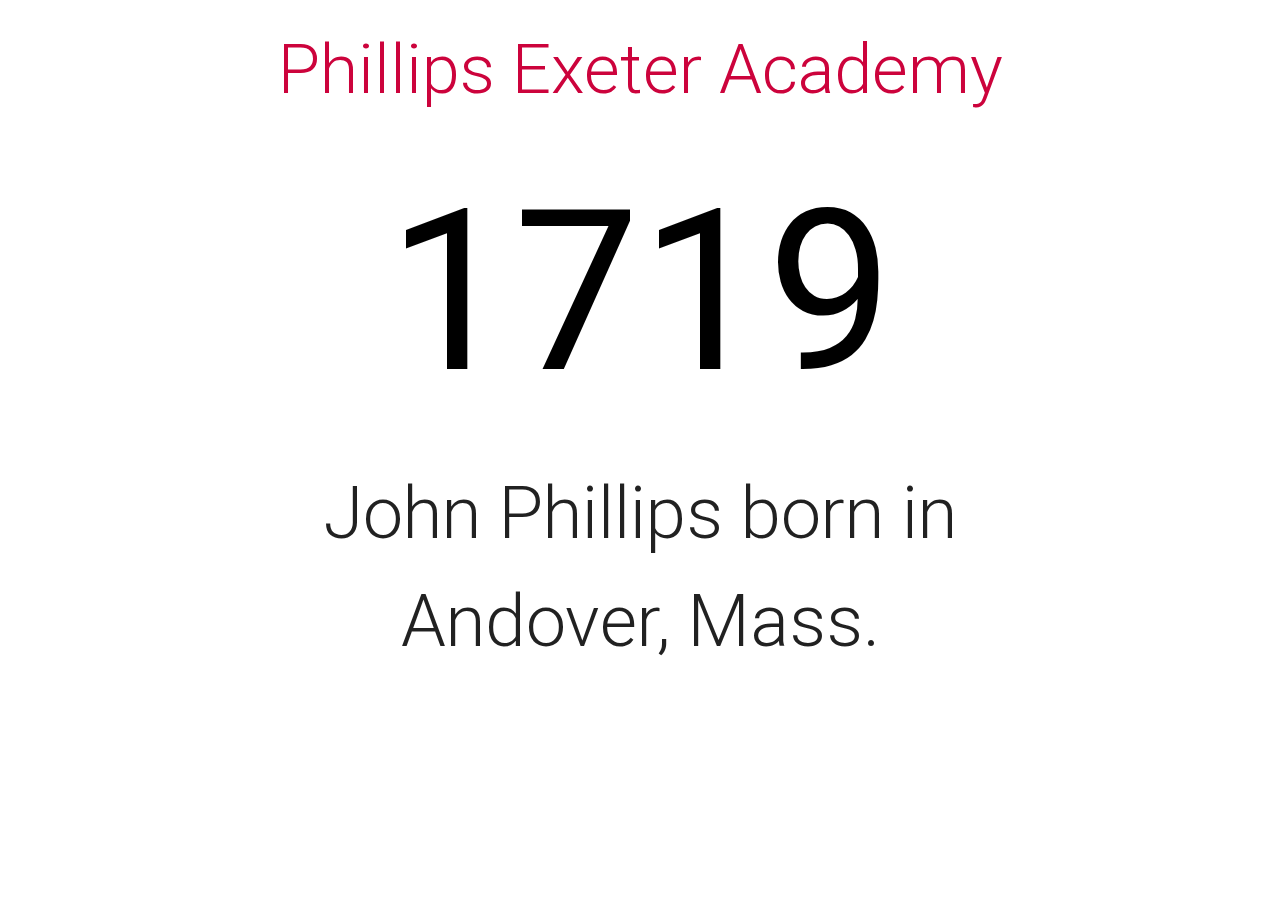
<file: timeline_scroller/index.html>
<!doctype html>

<html>
  <head>
    <link href="src/css/materialize.css" type="text/css" rel="stylesheet">
    <link href="src/css/styles.css" type="text/css" rel="stylesheet">
  </head>
  
  <body>
    <header>
      <div class="container">
        <div class="school center light">Phillips Exeter Academy</div>
      </div>
    </header>
    <div class="container">
      <div id="date" class="center date">
      </div>
      <div id="info" class="info light">
        <span>
        </span>
      </div>
    </div>
    <script src="src/js/jquery-2.1.3.js"></script>
    <script src="src/js/jquery.textfill.js"></script>
    <script src="src/js/script.js"></script>
  </body>
</html>
</file>
<file: timeline_scroller/src/css/styles.css>
html {
  -webkit-font-smoothing: antialiased;
}

header {
  color: #CC033C;
  font-size: 5.4vw;
  padding-top: 2vh;
}

.date {
  color: #000;
  font-size: 25vh;
}

.info {
  height: 40vh;
  text-align: center;
}
</file>
